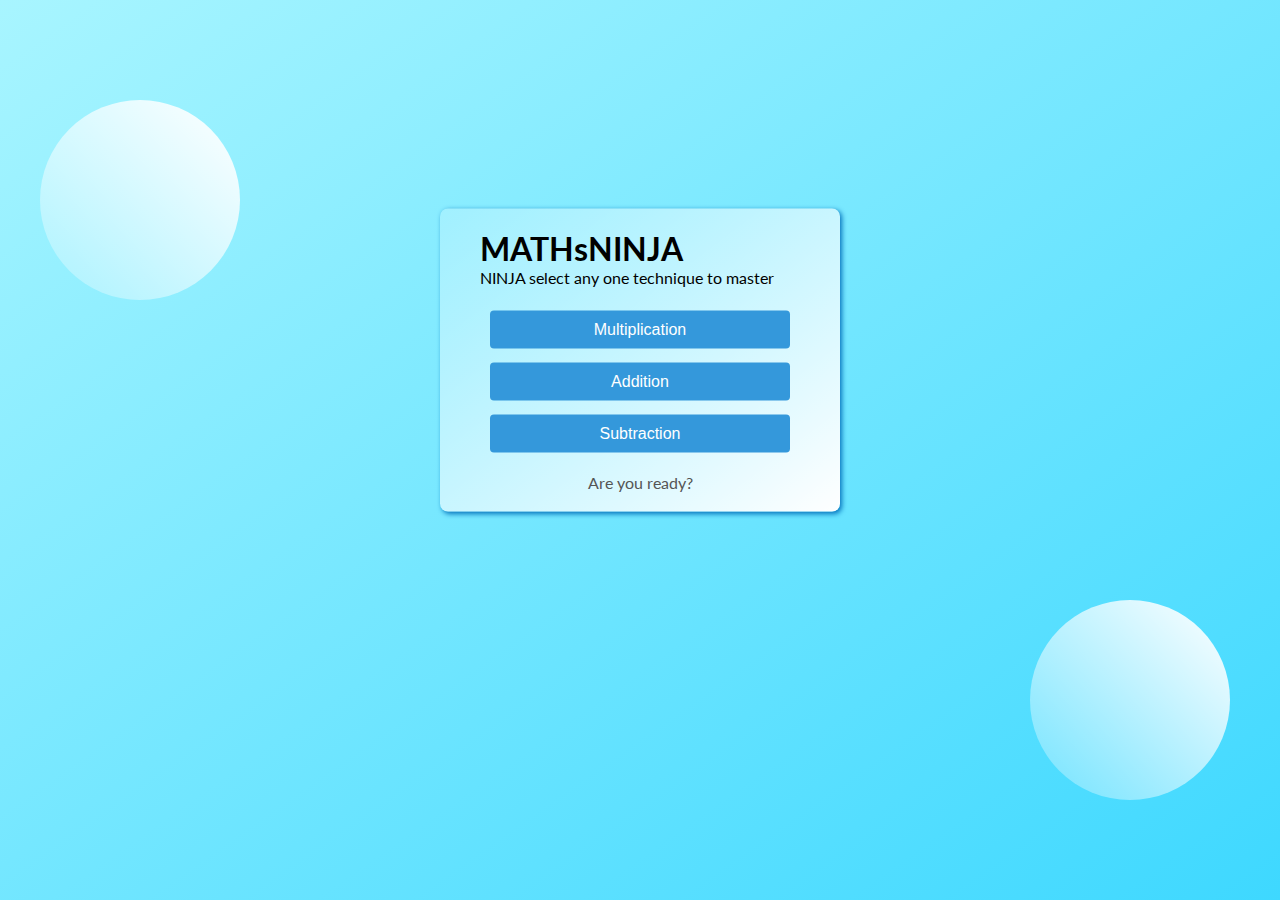
<file: MATHsNINJA/index.html>
<!DOCTYPE html>
<html lang="en">
<head>
    <meta charset="UTF-8">
    <meta http-equiv="X-UA-Compatible" content="IE=edge">
    <meta name="viewport" content="width=device-width, initial-scale=1.0">
    <title>Login_page</title>
    <link rel="stylesheet" href="style.css ">
</head>
<body>
      <div class="outer-box">
       
        <div class="inner-box">
            <header class="body-heder">
                <h1>MATHsNINJA
                </h1>
                <p>NINJA select any one technique to master</p>
            </header>
            <main class="body">
               
                <p>
                    <button class="submit" onclick="window.location.href = '../multiplication/index.html' ;">
                       Multiplication
                    </button>
                </p>

                <p>
                    <button class="submit" onclick="window.location.href = '../addtion/index.html' ;">
                       Addition
                    </button>
                </p>

                <p>
                    <button class="submit" onclick="window.location.href = '../subtraction/index.html';">
                       Subtraction
                    </button>
                </p>

                
            </main>
            <footer class="body-footer">
                <p>Are you ready? </p>
            </footer>

        </div>
        <div class="circle c1"></div>
        <div class="circle c2"></div>
      </div>
      
</body>
</html>
</file>
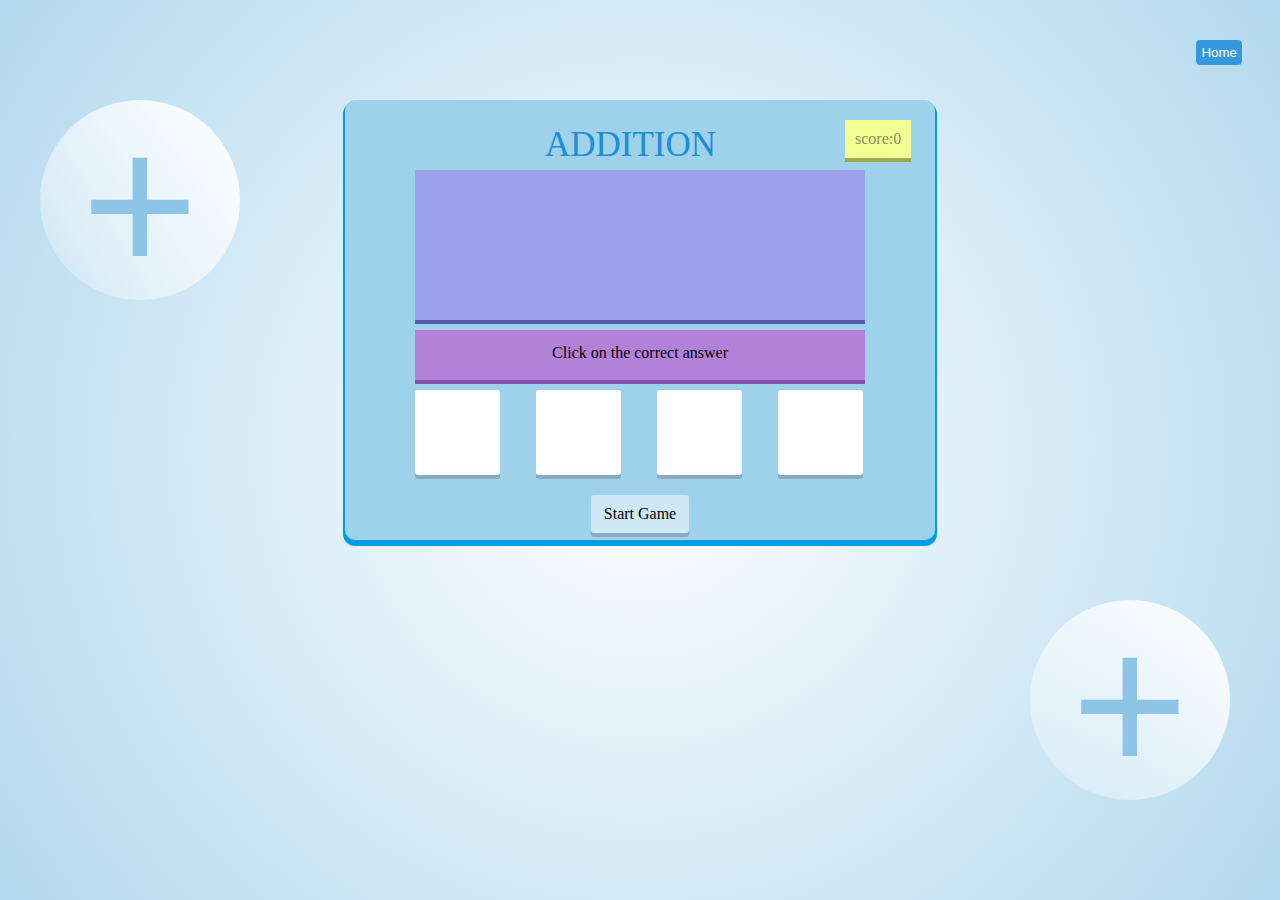
<file: MATHsNINJA/addtion/index.html>
<!DOCTYPE html>
<html lang="en">
<head>
    <meta charset="UTF-8">
    <meta http-equiv="X-UA-Compatible" content="IE=edge">
    <meta name="viewport" content="width=device-width, initial-scale=1.0 user-scalable=yes" >
    <title>Maths Game</title>
    <link rel="stylesheet" href="style.css">
</head>
<body>
    <div><button class="home" onclick="window.location.href = '../index.html'">Home</button>
    </div>
    <div class="circle c1"><P>+</P></div>
    <div class="circle c2"><P>+</P></div>
    <div id="container">
        <div class="text"><P>ADDITION</P></div>
        <div id="score">
             score:<span id="scorevalue">0</span>
        </div>
        <div id="correct">correct</div>
        <div id="wrong">try again</div>
        <div id="question"></div>
        <div id="instruction">Click on the correct answer</div>
        <div id="choices">
            <div id="box1" class="box"></div>
            <div id="box2" class="box"></div>
            <div id="box3" class="box"></div>
            <div id="box4" class="box"></div>
        </div>
        <div id="startreset">Start Game</div>
        <div id="timeremaining">Time remaining: <span id="timeremainingvalue">60</span> sec</div>
        <div id="gameover"> 
            
        </div>
    </div>
    <script src="script.js"></script>
</body>
</html>
</file>
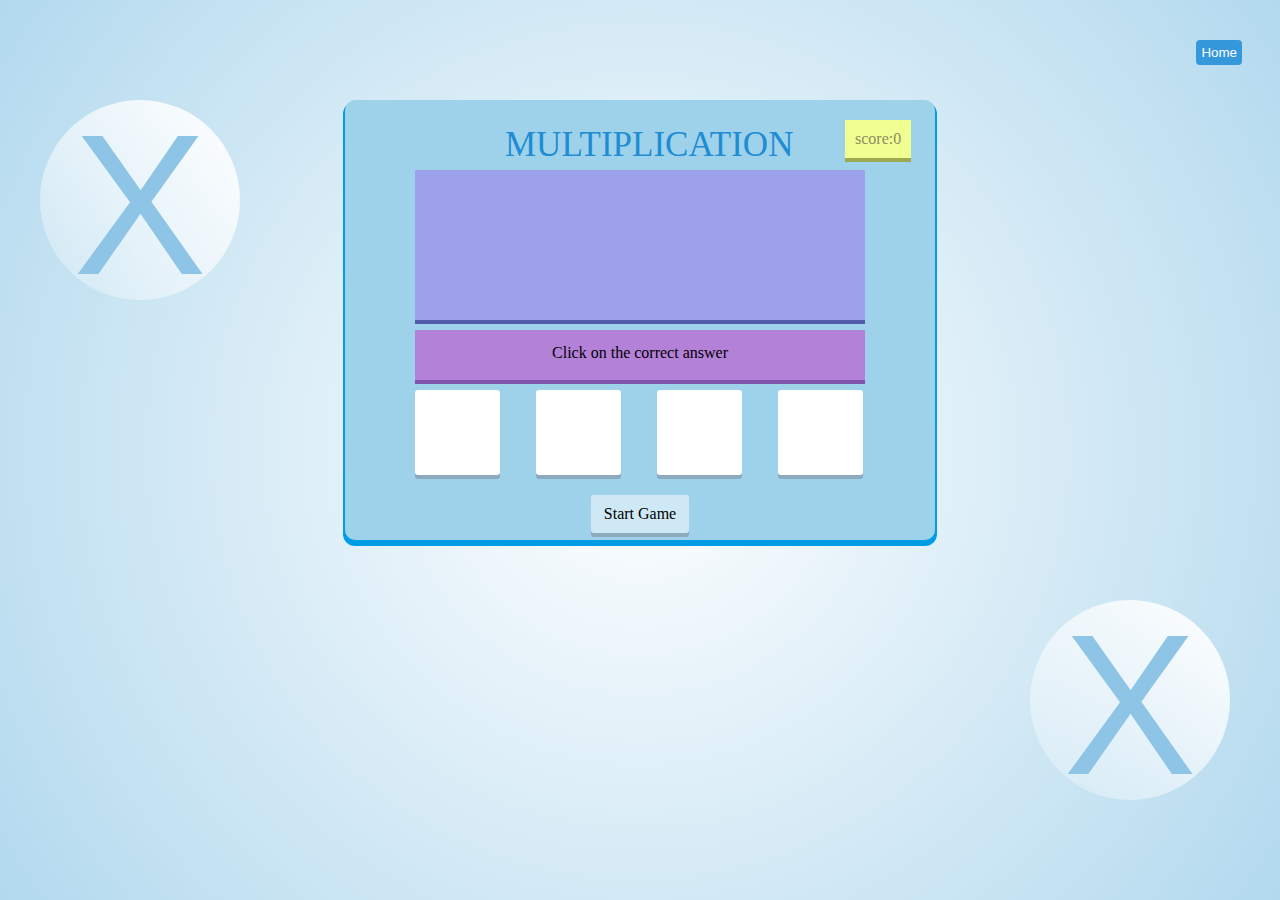
<file: MATHsNINJA/multiplication/index.html>
<!DOCTYPE html>
<html lang="en">
<head>
    <meta charset="UTF-8">
    <meta http-equiv="X-UA-Compatible" content="IE=edge">
    <meta name="viewport" content="width=device-width, initial-scale=1.0 user-scalable=yes" >
    <title>Maths Game</title>
    <link rel="stylesheet" href="style.css">
</head>
<body>
    <div><button class="home" onclick="window.location.href = '../index.html'">Home</button>
    </div>
    <div class="circle c1"><P>X</P></div>
    <div class="circle c2"><P>X</P></div>
    <div id="container">
        <div class="text"><P>MULTIPLICATION</P></div>
        <div id="score">
             score:<span id="scorevalue">0</span>
        </div>
        <div id="correct">correct</div>
        <div id="wrong">try again</div>
        <div id="question"></div>
        <div id="instruction">Click on the correct answer</div>
        <div id="choices">
            <div id="box1" class="box"></div>
            <div id="box2" class="box"></div>
            <div id="box3" class="box"></div>
            <div id="box4" class="box"></div>
        </div>
        <div id="startreset">Start Game</div>
        <div id="timeremaining">Time remaining: <span id="timeremainingvalue">60</span> sec</div>
        <div id="gameover"> 
            
        </div>
    </div>
    <script src="script.js"></script>
</body>
</html>
</file>
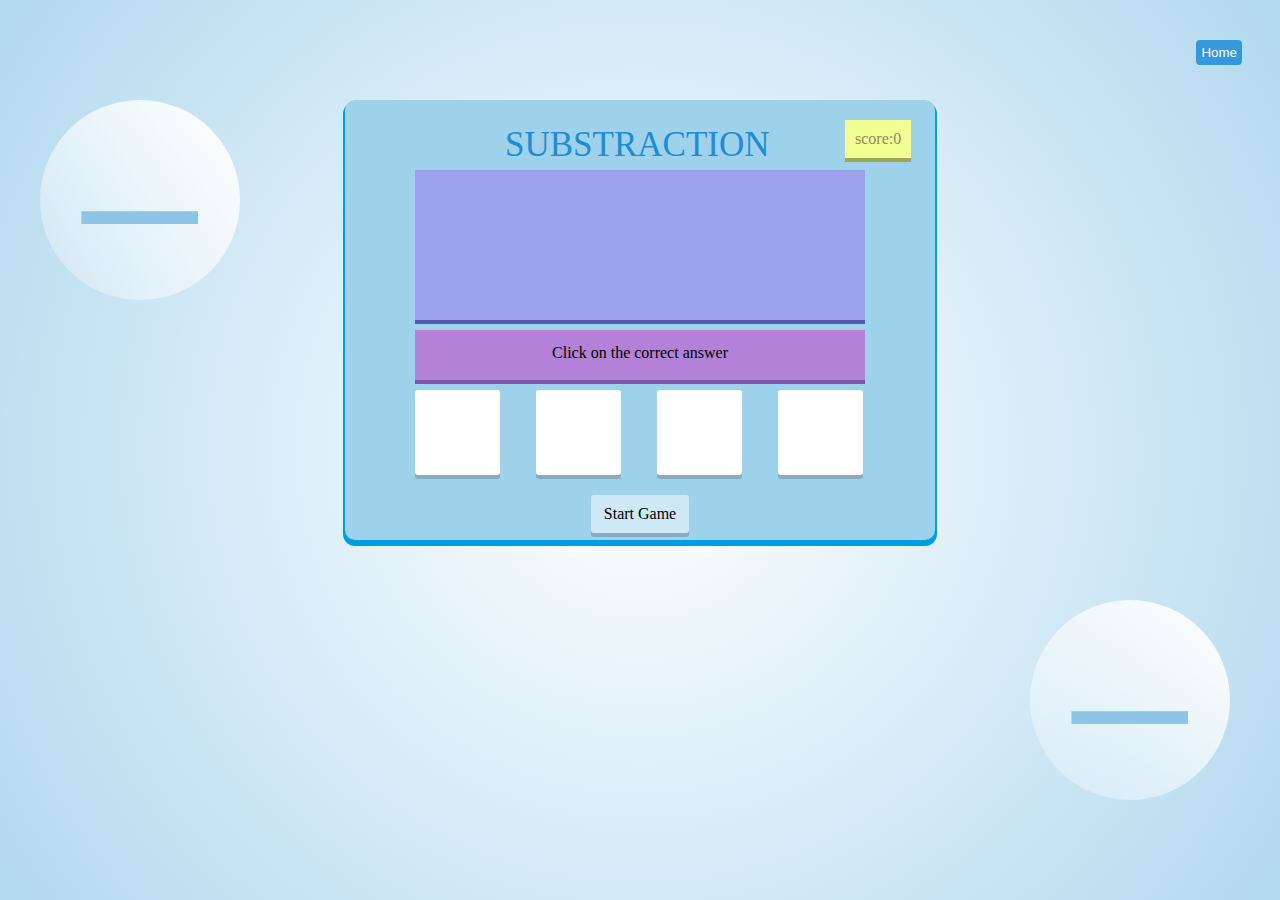
<file: MATHsNINJA/subtraction/index.html>
<!DOCTYPE html>
<html lang="en">
<head>
    <meta charset="UTF-8">
    <meta http-equiv="X-UA-Compatible" content="IE=edge">
    <meta name="viewport" content="width=device-width, initial-scale=1.0 user-scalable=yes" >
    <title>Maths Game</title>
    <link rel="stylesheet" href="style.css">
</head>
<body>
    <div><button class="home" onclick="window.location.href = '../index.html'">Home</button>
    </div>
    <div class="circle c1"><P>_</P></div>
    <div class="circle c2"><P>_</P></div>
    <div id="container">
        <div class="text"><P>SUBSTRACTION</P></div>
        <div id="score">
             score:<span id="scorevalue">0</span>
        </div>
        <div id="correct">correct</div>
        <div id="wrong">try again</div>
        <div id="question"></div>
        <div id="instruction">Click on the correct answer</div>
        <div id="choices">
            <div id="box1" class="box"></div>
            <div id="box2" class="box"></div>
            <div id="box3" class="box"></div>
            <div id="box4" class="box"></div>
        </div>
        <div id="startreset">Start Game</div>
        <div id="timeremaining">Time remaining: <span id="timeremainingvalue">60</span> sec</div>
        <div id="gameover"> 
            
        </div>
    </div>
    <script src="script.js"></script>
</body>
</html>
</file>
<file: MATHsNINJA/style.css>
@import url('https://fonts.googleapis.com/css2?family=Lato:wght@400;700&display=swap');
*{
    margin: 0;
    padding: 0;
    box-sizing: border-box;
}
body{
    font-family: 'Lato', sans-serif;
}

.outer-box{
    width: 100vw;
    height: 100vh;
    background: linear-gradient(to top left,#3ed8ff,#a8f5ff);
}
.inner-box{
    width: 400px;
    margin: 0 auto;
    position: relative;
    top: 40%;
    transform: translateY(-50%);
    padding: 20px 40px;
    background: linear-gradient(to top left, #ffffffff, #ffffff33);
    backdrop-filter: 8px;
    border-radius: 8px;
    box-shadow: 2px 2px 5px #0674be;
    z-index: 2;
    

}
.body-header h1{
    font-size: 2.5rem;
    color: #212121;

}
.body-header p {
    font-size: 0.8rem;
    color: #555;

}
.body{
    margin: 20px 0px;
    display: block;
    font-weight: bold;
}
.body p {
    margin: 10px;
}

.submit {
    width:100%;
    padding: 10px;
    border: 2px solid #cccc;
    border-radius: 4px;
    font-size: 1rem;
    margin-top: 4px;
}
.submit{
    background-color: #3498db;
    border: none;
    color: white;
    cursor: pointer;

}
.submit:hover {
    background-color: #0674be;
}
.body-footer p {
    color: #555;
    text-align: center;
}


.circle {
    width: 200px;
    height: 200px;
    border-radius: 100px;
    background: linear-gradient(to top right, #ffffff33, #ffffffff);
    position: absolute;
    
}
.c1{
    top:100px;
    left:40px;
}
.c2{
    bottom:100px;
    right: 50px;

}
</file>
<file: MATHsNINJA/addtion/style.css>
html{
    height: 100%;
    background: radial-gradient(circle, #ffff, #b2d9ee );
    background: -moz-radial-gradient(circle, #ffff, #b2d9ee );
    background: -webkit-radial-gradient(circle, #ffff, #b2d9ee );
    background: -o-radial-gradient(circle, #ffff, #b2d9ee );
    
}
#container{
    height: 400px;
    width: 550px;
    background-color: #9DD2EA;
    margin: 100px auto;
    padding: 20px;
    border-radius: 10px;
    box-shadow: 0px 4px 0px 2px #009de4;
    -moz-box-shadow: 0px 4px 0px 2px #009de4;
    -webkit-box-shadow: 0px 4px 0px 2px #009de4;
    /*  box-shadow: (horizontal offset) (vertical offset) (blur radius) (optional spread radius) (color)*/
    position: relative;
}
.home{ 
    float: right ;
    padding: 5px;
    margin-top: -60px;
    margin-right: 30px;
    border-radius: 4px;
    border: #3498db;
    background-color: #3498db;
    color: #fff;
    cursor: pointer;
    position: sticky;
}
.home:hover{
    background-color:#0674be ;
}
.text{
    position: absolute;
    padding-left: 210px;
    margin: -30px;
    color: #208cd4;
    font-size: 35px;
}
#score{
    background-color: #F1FF92;
    color: #888E5F;
    padding: 10px;
    position: absolute;
    left: 500px;
    box-shadow: 0px 4px 0px #9da853;
    -moz-box-shadow: 0px 4px 0px #9da853;
    -webkit-box-shadow: 0px 4px 0px #9da853;

}  
#correct{
    position: absolute;
    left: 260px;
    background-color: #42e252;
    color: white;
    padding: 10px;
    display: none;
} 
#wrong{
    position: absolute;
    left: 250px;
    background-color: #de401a;
    color: white ;
    padding: 10px;
    display: none;
}
#question{
    width: 450px;
    height: 150px;
    margin: 50px auto 10px auto ;
    background-color: #9DA0EA;
    box-shadow: 0px 4px #535aaB;
    -moz-box-shadow: 0px 4px #535aaB;
    -webkit-box-shadow: 0px 4px #535aaB;
    font-size: 110px;
    text-align: center;
    font-family: cursive, sans-serif;
    color: black;


} 
#instruction{
    width: 450px;
    height: 50px;
    background-color: #B481D9;
    margin: 10px auto;
    text-align: center;
    line-height: 45px;
    box-shadow: 0px 4px #8153aB;
    -moz-box-shadow: 0px 4px #8153aB;
    -webkit-box-shadow: 0px 4px #8153aB;
}
#choices{
    width: 450px;
    height: 100px;
    margin: 5px auto;
}
.box{
    width: 85px;
    height: 85px;
    background-color: white;
    float: left;
    margin-right: 36px ;
    border-radius: 3px;
    cursor: pointer;
    box-shadow: 0px 4px rgba(70, 8, 8, 0.2);
    -moz-box-shadow: 0px 4px rgba(70, 8, 8, 0.2);
    -webkit-box-shadow: 0px 4px rgba(70, 8, 8, 0.2);
    text-align: center;
    line-height: 80px;
    position: relative;
    transition: all 0.2s;
    -webkit-transition: all 0.2s;
    -moz-transition: all 0.2s;
    -o-transition: all 0.2s;
    -ms-transition: all 0.2s;
}
.box:hover, #startreset:hover{
    background-color: #9C89F6; 
    color: white;
    box-shadow: 0px 4px #6b54d3;
    -moz-box-shadow: 0px 4px #6b54d3;
    -webkit-box-shadow: 0px 4px #6b54d3;

}
.box:active, #startreset:active{
    background-color: #9C89F6;
    color: white;
    box-shadow: 0px 0px #6b54d3;
    -moz-box-shadow: 0px 0px #6b54d3;
    -webkit-box-shadow: 0px 0px #6b54d3;
    top: 4px;


}
#box4{
    margin-right: 0;
}
#startreset{
    width: 78px;
    padding: 10px;
    background-color: rgba(255, 255, 255, 0.5);
    margin: 0 auto;
    border-radius: 3px;
    cursor: pointer;
    box-shadow: 0px 4px rgba(70, 8, 8, 0.2);
    -moz-box-shadow: 0px 4px rgba(70, 8, 8, 0.2);
    -webkit-box-shadow: 0px 4px rgba(70, 8, 8, 0.2);
    text-align: center;
    position: relative;
    transition: all 0.2s;
    -webkit-transition: all 0.2s;
    -moz-transition: all 0.2s;
    -o-transition: all 0.2s;
    -ms-transition: all 0.2s;
}
#timeremaining{
    width: 152px;
    padding: 10px;
    position: absolute;
    top: 395px;
    left: 400px;
    background-color: rgba(181, 235,36,0.78);
    border-radius: 3px;
    box-shadow: 0px 4px rgba(0, 0, 0, 0.2);
    -moz-box-shadow: 0px 4px rgba(0, 0, 0, 0.2);
    -webkit-box-shadow: 0px 4px rgba(0, 0, 0, 0.2);
    /* visibility: hidden; */
    display: none;
}
#gameover{
    height: 200px;
    width: 500px;
    background: linear-gradient(#F3CA6B,#F3706C);
    color: white;
    font-size: 2.5em;
    text-align: center;
    text-transform: uppercase;
    position: absolute;
    top: 100px;
    left: 45px;
    z-index: 2;
    display: none;


}

.circle {
    width: 200px;
    height: 200px;
    border-radius: 100px;
    background: linear-gradient(to top right, #ffffff33, #ffffffff);
    text-align: center;
    position: absolute;
    
}
.c1{
    top:100px;
    left:40px;
    
}
.c2{
    bottom:100px;
    right: 50px;
    
}
.c1  p {
    margin: -10px;
    text-align:center;
    font-size:200px;
    color: #8ec4e6;
    font-family:'Franklin Gothic Medium', 'Arial Narrow', Arial, sans-serif;
}
.c2  p {
    margin: -10px;
    text-align:center;
    font-size:200px;
    color: #8ec4e6;
    font-family:'Franklin Gothic Medium', 'Arial Narrow', Arial, sans-serif;
}
</file>
<file: MATHsNINJA/multiplication/style.css>
html{
    height: 100%;
    width: 100%;
    background: radial-gradient(circle, #ffff, #b2d9ee );
    background: -moz-radial-gradient(circle, #ffff, #b2d9ee );
    background: -webkit-radial-gradient(circle, #ffff, #b2d9ee );
    background: -o-radial-gradient(circle, #ffff, #b2d9ee );
    
}
#container{
    height: 400px;
    width: 550px;
    background-color: #9DD2EA;
    margin: 100px auto;
    padding: 20px;
    border-radius: 10px;
    box-shadow: 0px 4px 0px 2px #009de4;
    -moz-box-shadow: 0px 4px 0px 2px #009de4;
    -webkit-box-shadow: 0px 4px 0px 2px #009de4;
    /*  box-shadow: (horizontal offset) (vertical offset) (blur radius) (optional spread radius) (color)*/
    position: relative;
}
.home{ 
    float: right ;
    padding: 5px;
    margin-top: -60px;
    margin-right: 30px;
    border-radius: 4px;
    border: #3498db;
    background-color: #3498db;
    color: #fff;
    cursor: pointer;
    position: sticky;
}
.home:hover{
    background-color:#0674be ;
}
.text{
    position: absolute;
    padding-left: 170px;
    margin: -30px;
    color: #208cd4;
    font-size: 35px;
}
#score{
    background-color: #F1FF92;
    color: #888E5F;
    padding: 10px;
    position: absolute;
    left: 500px;
    box-shadow: 0px 4px 0px #9da853;
    -moz-box-shadow: 0px 4px 0px #9da853;
    -webkit-box-shadow: 0px 4px 0px #9da853;

}  
#correct{
    position: absolute;
    left: 260px;
    background-color: #42e252;
    color: white;
    padding: 10px;
    display: none;
} 
#wrong{
    position: absolute;
    left: 250px;
    background-color: #de401a;
    color: white ;
    padding: 10px;
    display: none;
}
#question{
    width: 450px;
    height: 150px;
    margin: 50px auto 10px auto ;
    background-color: #9DA0EA;
    box-shadow: 0px 4px #535aaB;
    -moz-box-shadow: 0px 4px #535aaB;
    -webkit-box-shadow: 0px 4px #535aaB;
    font-size: 110px;
    text-align: center;
    font-family: cursive, sans-serif;
    color: black;


} 
#instruction{
    width: 450px;
    height: 50px;
    background-color: #B481D9;
    margin: 10px auto;
    text-align: center;
    line-height: 45px;
    box-shadow: 0px 4px #8153aB;
    -moz-box-shadow: 0px 4px #8153aB;
    -webkit-box-shadow: 0px 4px #8153aB;
}
#choices{
    width: 450px;
    height: 100px;
    margin: 5px auto;
}
.box{
    width: 85px;
    height: 85px;
    background-color: white;
    float: left;
    margin-right: 36px ;
    border-radius: 3px;
    cursor: pointer;
    box-shadow: 0px 4px rgba(70, 8, 8, 0.2);
    -moz-box-shadow: 0px 4px rgba(70, 8, 8, 0.2);
    -webkit-box-shadow: 0px 4px rgba(70, 8, 8, 0.2);
    text-align: center;
    line-height: 80px;
    position: relative;
    transition: all 0.2s;
    -webkit-transition: all 0.2s;
    -moz-transition: all 0.2s;
    -o-transition: all 0.2s;
    -ms-transition: all 0.2s;
}
.box:hover, #startreset:hover{
    background-color: #9C89F6; 
    color: white;
    box-shadow: 0px 4px #6b54d3;
    -moz-box-shadow: 0px 4px #6b54d3;
    -webkit-box-shadow: 0px 4px #6b54d3;

}
.box:active, #startreset:active{
    background-color: #9C89F6;
    color: white;
    box-shadow: 0px 0px #6b54d3;
    -moz-box-shadow: 0px 0px #6b54d3;
    -webkit-box-shadow: 0px 0px #6b54d3;
    top: 4px;


}
#box4{
    margin-right: 0;
}
#startreset{
    width: 78px;
    padding: 10px;
    background-color: rgba(255, 255, 255, 0.5);
    margin: 0 auto;
    border-radius: 3px;
    cursor: pointer;
    box-shadow: 0px 4px rgba(70, 8, 8, 0.2);
    -moz-box-shadow: 0px 4px rgba(70, 8, 8, 0.2);
    -webkit-box-shadow: 0px 4px rgba(70, 8, 8, 0.2);
    text-align: center;
    position: relative;
    transition: all 0.2s;
    -webkit-transition: all 0.2s;
    -moz-transition: all 0.2s;
    -o-transition: all 0.2s;
    -ms-transition: all 0.2s;
}
#timeremaining{
    width: 152px;
    padding: 10px;
    position: absolute;
    top: 395px;
    left: 400px;
    background-color: rgba(181, 235,36,0.78);
    border-radius: 3px;
    box-shadow: 0px 4px rgba(0, 0, 0, 0.2);
    -moz-box-shadow: 0px 4px rgba(0, 0, 0, 0.2);
    -webkit-box-shadow: 0px 4px rgba(0, 0, 0, 0.2);
    /* visibility: hidden; */
    display: none;
}
#gameover{
    height: 200px;
    width: 500px;
    background: linear-gradient(#F3CA6B,#F3706C);
    color: white;
    font-size: 2.5em;
    text-align: center;
    text-transform: uppercase;
    position: absolute;
    top: 100px;
    left: 45px;
    z-index: 2;
    display: none;


}
.circle {
    width: 200px;
    height: 200px;
    border-radius: 100px;
    background: linear-gradient(to top right, #ffffff33, #ffffffff);
    text-align: center;
    position: absolute;
    
}
.c1{
    top:100px;
    left:40px;
    
}
.c2{
    bottom:100px;
    right: 50px;
    
}
.c1  p {
    margin: -10px;
    text-align:center;
    font-size:200px;
    color: #8ec4e6;
    font-family:'Franklin Gothic Medium', 'Arial Narrow', Arial, sans-serif;
}
.c2  p {
    margin: -10px;
    text-align:center;
    font-size:200px;
    color: #8ec4e6;
    font-family:'Franklin Gothic Medium', 'Arial Narrow', Arial, sans-serif;
}
</file>
<file: MATHsNINJA/subtraction/style.css>
html{
    height: 100%;
    background: radial-gradient(circle, #ffff, #b2d9ee );
    background: -moz-radial-gradient(circle, #ffff, #b2d9ee );
    background: -webkit-radial-gradient(circle, #ffff, #b2d9ee );
    background: -o-radial-gradient(circle, #ffff, #b2d9ee );
    
}
#container{
    height: 400px;
    width: 550px;
    background-color: #9DD2EA;
    margin: 100px auto;
    padding: 20px;
    border-radius: 10px;
    box-shadow: 0px 4px 0px 2px #009de4;
    -moz-box-shadow: 0px 4px 0px 2px #009de4;
    -webkit-box-shadow: 0px 4px 0px 2px #009de4;
    /*  box-shadow: (horizontal offset) (vertical offset) (blur radius) (optional spread radius) (color)*/
    position: relative;
}
.home{ 
    float: right ;
    padding: 5px;
    margin-top: -60px;
    margin-right: 30px;
    border-radius: 4px;
    border: #3498db;
    background-color: #3498db;
    color: #fff;
    cursor: pointer;
    position: sticky;
}
.home:hover{
    background-color:#0674be ;
}
.text{
    position: absolute;
    padding-left: 170px;
    margin: -30px;
    color: #208cd4;
    font-size: 35px;
}
#score{
    background-color: #F1FF92;
    color: #888E5F;
    padding: 10px;
    position: absolute;
    left: 500px;
    box-shadow: 0px 4px 0px #9da853;
    -moz-box-shadow: 0px 4px 0px #9da853;
    -webkit-box-shadow: 0px 4px 0px #9da853;

}  
#correct{
    position: absolute;
    left: 260px;
    background-color: #42e252;
    color: white;
    padding: 10px;
    display: none;
} 
#wrong{
    position: absolute;
    left: 250px;
    background-color: #de401a;
    color: white ;
    padding: 10px;
    display: none;
}
#question{
    width: 450px;
    height: 150px;
    margin: 50px auto 10px auto ;
    background-color: #9DA0EA;
    box-shadow: 0px 4px #535aaB;
    -moz-box-shadow: 0px 4px #535aaB;
    -webkit-box-shadow: 0px 4px #535aaB;
    font-size: 110px;
    text-align: center;
    font-family: cursive, sans-serif;
    color: black;


} 
#instruction{
    width: 450px;
    height: 50px;
    background-color: #B481D9;
    margin: 10px auto;
    text-align: center;
    line-height: 45px;
    box-shadow: 0px 4px #8153aB;
    -moz-box-shadow: 0px 4px #8153aB;
    -webkit-box-shadow: 0px 4px #8153aB;
}
#choices{
    width: 450px;
    height: 100px;
    margin: 5px auto;
}
.box{
    width: 85px;
    height: 85px;
    background-color: white;
    float: left;
    margin-right: 36px ;
    border-radius: 3px;
    cursor: pointer;
    box-shadow: 0px 4px rgba(70, 8, 8, 0.2);
    -moz-box-shadow: 0px 4px rgba(70, 8, 8, 0.2);
    -webkit-box-shadow: 0px 4px rgba(70, 8, 8, 0.2);
    text-align: center;
    line-height: 80px;
    position: relative;
    transition: all 0.2s;
    -webkit-transition: all 0.2s;
    -moz-transition: all 0.2s;
    -o-transition: all 0.2s;
    -ms-transition: all 0.2s;
}
.box:hover, #startreset:hover{
    background-color: #9C89F6; 
    color: white;
    box-shadow: 0px 4px #6b54d3;
    -moz-box-shadow: 0px 4px #6b54d3;
    -webkit-box-shadow: 0px 4px #6b54d3;

}
.box:active, #startreset:active{
    background-color: #9C89F6;
    color: white;
    box-shadow: 0px 0px #6b54d3;
    -moz-box-shadow: 0px 0px #6b54d3;
    -webkit-box-shadow: 0px 0px #6b54d3;
    top: 4px;


}
#box4{
    margin-right: 0;
}
#startreset{
    width: 78px;
    padding: 10px;
    background-color: rgba(255, 255, 255, 0.5);
    margin: 0 auto;
    border-radius: 3px;
    cursor: pointer;
    box-shadow: 0px 4px rgba(70, 8, 8, 0.2);
    -moz-box-shadow: 0px 4px rgba(70, 8, 8, 0.2);
    -webkit-box-shadow: 0px 4px rgba(70, 8, 8, 0.2);
    text-align: center;
    position: relative;
    transition: all 0.2s;
    -webkit-transition: all 0.2s;
    -moz-transition: all 0.2s;
    -o-transition: all 0.2s;
    -ms-transition: all 0.2s;
}
#timeremaining{
    width: 152px;
    padding: 10px;
    position: absolute;
    top: 395px;
    left: 400px;
    background-color: rgba(181, 235,36,0.78);
    border-radius: 3px;
    box-shadow: 0px 4px rgba(0, 0, 0, 0.2);
    -moz-box-shadow: 0px 4px rgba(0, 0, 0, 0.2);
    -webkit-box-shadow: 0px 4px rgba(0, 0, 0, 0.2);
    /* visibility: hidden; */
    display: none;
}
#gameover{
    height: 200px;
    width: 500px;
    background: linear-gradient(#F3CA6B,#F3706C);
    color: white;
    font-size: 2.5em;
    text-align: center;
    text-transform: uppercase;
    position: absolute;
    top: 100px;
    left: 45px;
    z-index: 2;
    display: none;


}
.circle {
    width: 200px;
    height: 200px;
    border-radius: 100px;
    background: linear-gradient(to top right, #ffffff33, #ffffffff);
    text-align: center;
    position: absolute;
    
}
.c1{
    top:100px;
    left:40px;
    
}
.c2{
    bottom:100px;
    right: 50px;
    
}
.c1  p {
    margin: -100px;
    text-align:center;
    font-size:200px;
    color: #8ec4e6;
    font-family:'Franklin Gothic Medium', 'Arial Narrow', Arial, sans-serif;
}
.c2  p {
    margin: -100px;
    text-align:center;
    font-size:200px;
    color: #8ec4e6;
    font-family:'Franklin Gothic Medium', 'Arial Narrow', Arial, sans-serif;
}
</file>
